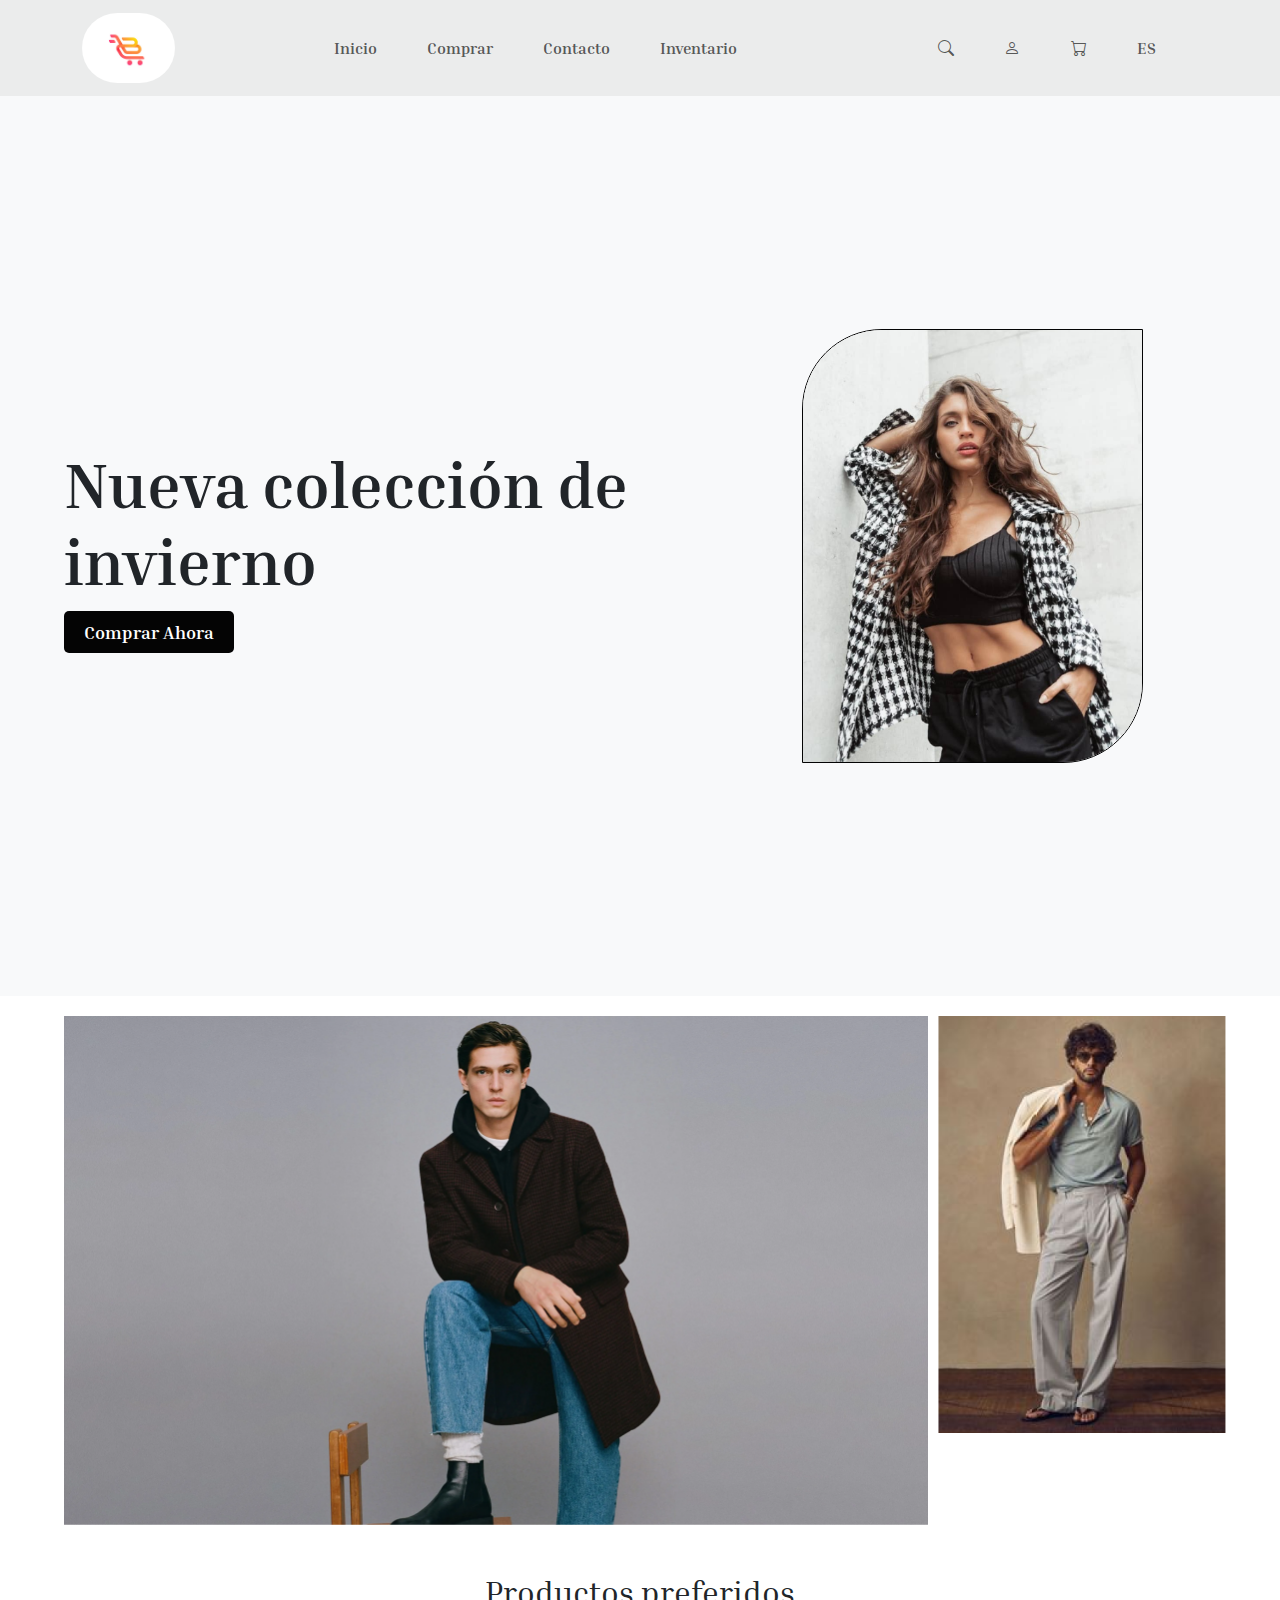
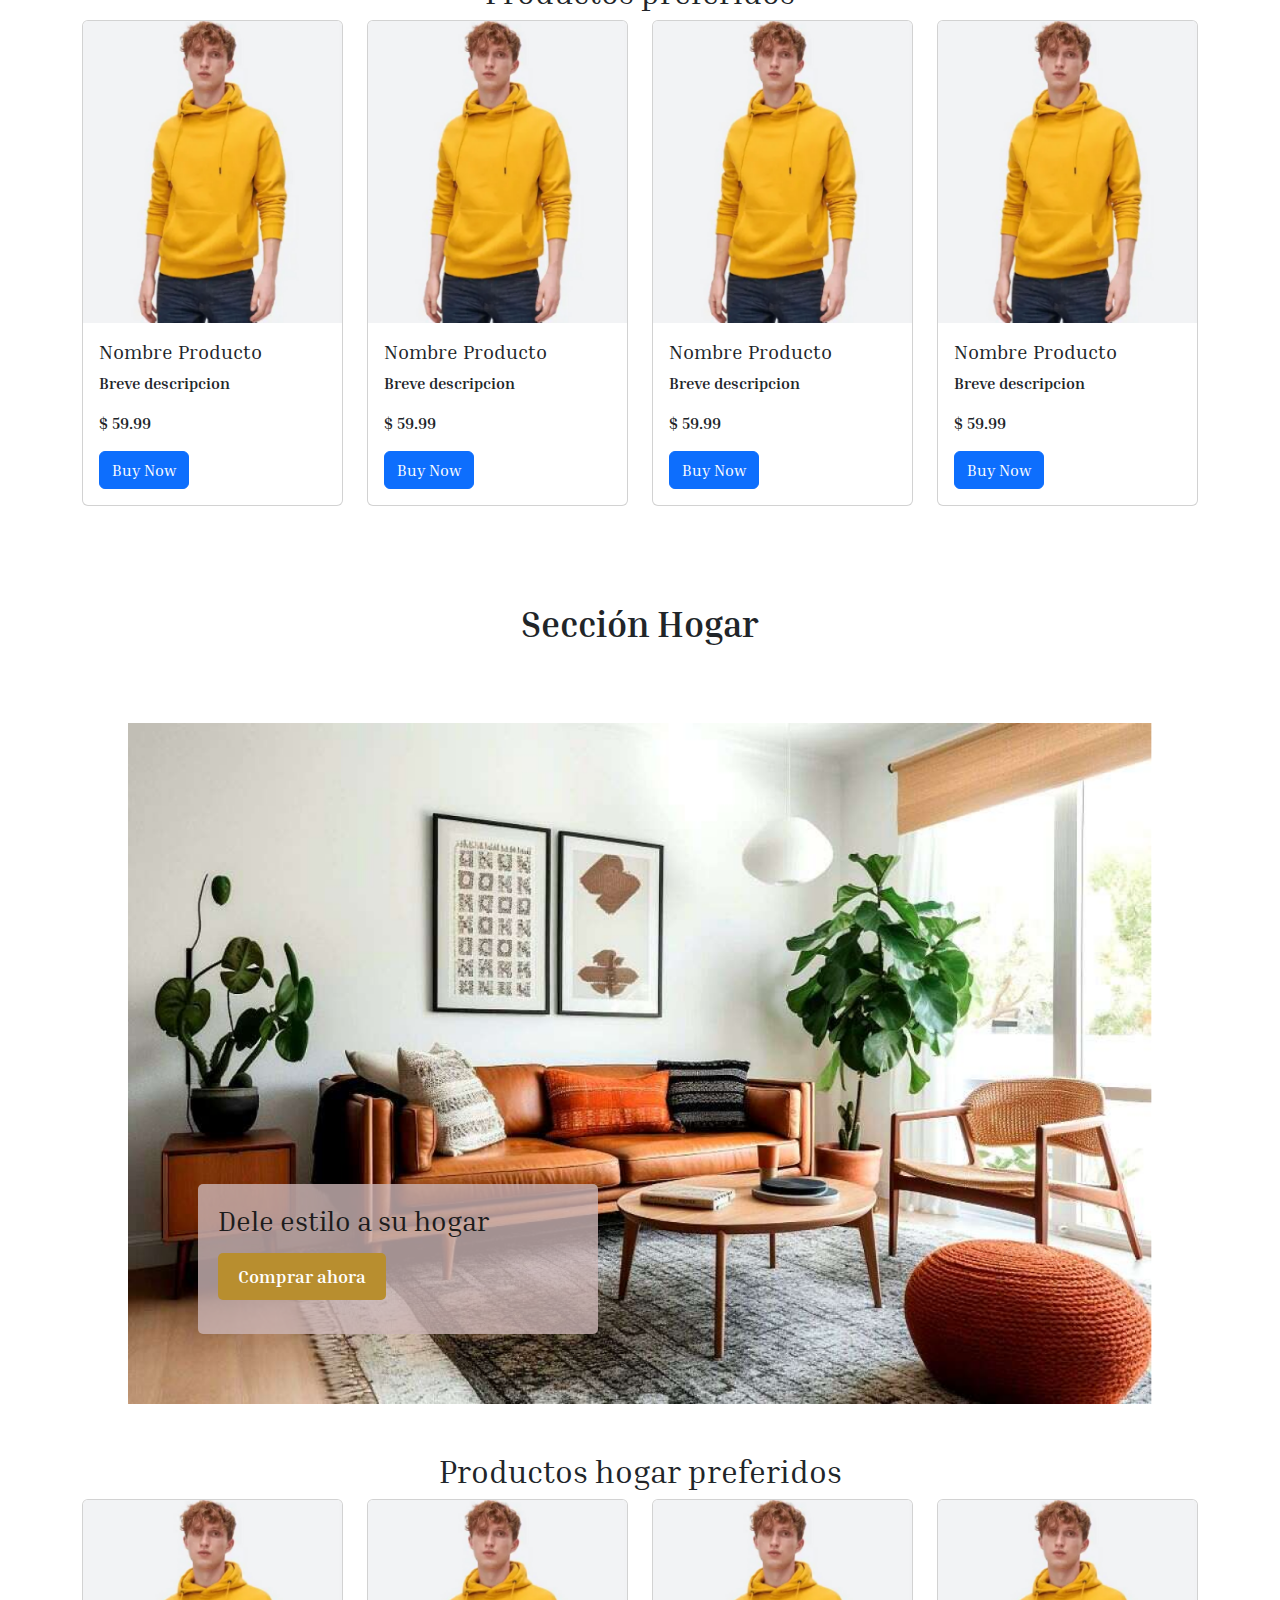
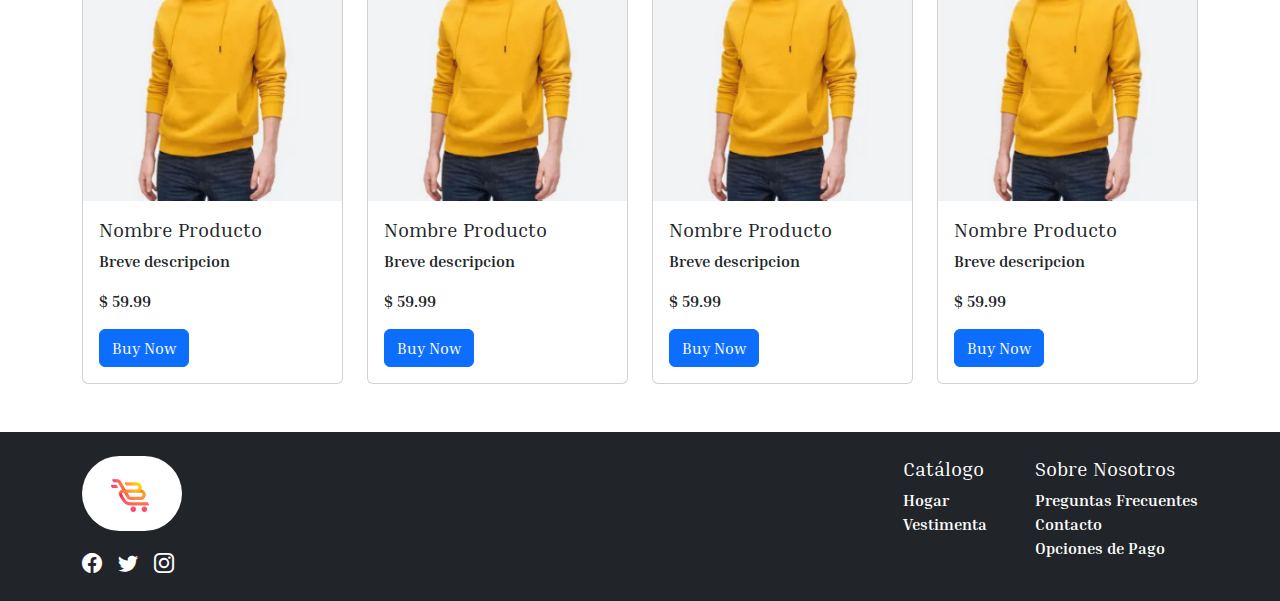
<file: index.html>
<!DOCTYPE html>
<html lang="en">
<head>
    <meta charset="UTF-8">
    <meta name="viewport" content="width=device-width, initial-scale=1.0">
    <title>Ecommerce Site</title>

    <!-- Bootstrap CSS -->
    <link href="https://cdn.jsdelivr.net/npm/bootstrap@5.3.3/dist/css/bootstrap.min.css" rel="stylesheet" integrity="sha384-QWTKZyjpPEjISv5WaRU9OFeRpok6YctnYmDr5pNlyT2bRjXh0JMhjY6hW+ALEwIH" crossorigin="anonymous">
    <link href="https://fonts.googleapis.com/css2?family=Inria+Serif:wght@400;700&display=swap" rel="stylesheet">
    <link href="https://cdn.jsdelivr.net/npm/bootstrap-icons/font/bootstrap-icons.css" rel="stylesheet">
    <link rel="stylesheet" href="estilosGeneral.css"> 

</head>


<body>
    

    <!-- Navbar -->
    <nav class="navbar navbar-expand-lg" style="background-color: #ebecec;">
        <div class="container">
            <!-- Logo -->
            <a class="navbar-brand" href="#">
                <img src="./imgs/logo3.jpg" alt="Logo de la marca" style="height: 70px; border-radius: 50px; margin-right: 100px;">
            </a>

            <!-- Navbar Items -->
            <div class="collapse navbar-collapse justify-content-evenly" id="navbarNav">
                <ul class="navbar-nav w-100 justify-content-evenly">
                    <li class="nav-item">
                        <a class="nav-link" href="index.html" data-translate="Inicio">Inicio</a>
                    </li>
                    <li class="nav-item">
                        <a class="nav-link" href="compras.html" data-translate="Comprar">Comprar</a>
                    </li>
                    <li class="nav-item">
                        <a class="nav-link" href="contacto.html" data-translate="Contacto">Contacto</a>
                    </li>
                    <li class="nav-item">
                        <a class="nav-link" href="inventario.html">Inventario</a>
                    </li>
                    <!-- Icons -->
                    <li class="nav-item">
                        <a class="nav-link" href="#"><i class="fas fa-search"></i></a>
                    </li>
                    
                    <li class="nav-item">
                        <a class="nav-link"  href="#" data-bs-toggle="modal" data-bs-target="#registerModal">
                            <i class="fas fa-user" id="userIcon"></i>
                        </a>
                    </li>

                        
                    <li class="nav-item">
                        <a class="nav-link" href="carrito.html"><i class="fas fa-shopping-cart"></i></a>
                    </li>


                    <li class="nav-item">
                        <a class="nav-link" href="#"><i class="bi bi-search"></i></a>
                    </li>

                    <!-- Aca se activa un modal -->
                    <li class="nav-item">
                        <a class="nav-link" href="#" data-bs-toggle="modal" data-bs-target="#registerModal"><i class="bi bi-person"></i></a>
                    </li>
                    <li class="nav-item">
                        <a class="nav-link" href="#"><i class="bi bi-cart"></i></a>
                    </li>

                    <li class="nav-item">
                        <button class="btn btn-link nav-link" id="languageSwitcher">
                            <i class="fas fa-globe"></i> <span id="currentLanguage">ES</span>
                        </button>
                    </li>
                </ul>
            
    </nav>

    <!-- Modal -->
    <div class="modal fade" id="registerModal" tabindex="-1" aria-labelledby="registerModalLabel" aria-hidden="true">
        <div class="modal-dialog">
            
            <div class="modal-content">
                <h5> Aca se realizará la validación de usuarios a traves de PHP y la informacion que viene de la base de datos</h5>
                <div class="modal-header">
                    
                    <h5 class="modal-title" id="registerModalLabel" data-translate="RegistrarUsuario">Registrar Usuario</h5>
                    <button type="button" class="btn-close" data-bs-dismiss="modal" aria-label="Close"></button>
                </div>
                <div class="modal-body">
                    <form id="registerForm">
                        <div class="mb-3">
                            <label for="name" class="form-label" data-translate="Name">Nombre</label>
                            <input type="text" class="form-control" id="name"  required>
                        </div>
                        <div class="mb-3">
                            <label for="username" class="form-label" data-translate="Usuario">Usuario</label>
                            <input type="text" class="form-control" id="username"  required>
                        </div>
                        <div class="mb-3">
                            <label for="email" class="form-label" data-translate="Email">Correo Electrónico</label>
                            <input type="email" class="form-control" id="email"  required>
                        </div>
                        <div class="mb-3">
                            <label for="password" class="form-label" data-translate="Password">Contraseña</label>
                            <input type="password" class="form-control" id="password"  required>
                        </div>
                        <button type="button" id="registerBtn" class="btn btn-primary" data-translate="Register">Registrar</button>
                    </form>
                </div>
            </div>
        </div>
    </div>

    <!-- Modal for Log out -->
    <div class="modal fade" id="logoutModal" tabindex="-1" aria-labelledby="logoutModalLabel" aria-hidden="true">
        <div class="modal-dialog">
            <div class="modal-content">
                <div class="modal-header">
                    <h5 class="modal-title" id="logoutModalLabel">¿Estás seguro que deseas cerrar sesión?</h5>
                    <button type="button" class="btn-close" data-bs-dismiss="modal" aria-label="Close"></button>
                </div>
                <div class="modal-body">
                    <button type="button" id="logoutBtn" class="btn btn-danger">Cerrar sesión</button>
                </div>
            </div>
        </div>
    </div>

     <!-- Hero Section -->
     <section class="hero-section">
        <!-- Left Side -->
        <div class="hero-left">
            <h1 class="hero-title" data-translate="HeroTitle">Nueva colección de invierno</h1>
            <a href="compras.html" class="hero-button" data-translate="BuyNow">Comprar ahora</a>
        </div>
        
        <!-- Right Side -->
        <div class="hero-right">
            <img class="heroImage" src="/imgs/HeroImage.png" alt="Nueva colección de invierno">
        </div>
    </section>

    <!-- Image Section -->
    <section class="image-section">
        <img src="imgs/abrigos-hombre 1.png" alt="Abrigos Hombre 1" class="image-large">
        <img src="imgs/AbrigoHombre2.png" alt="Abrigos Hombre 2" class="image-small">
    </section>



    <!-- Main Content -->
    <main class="container my-5">
        <h2 class="text-center">Productos preferidos</h2>
        <!-- Example product cards -->
        <div class="row">
            <div class="col-md-3">
                <div class="card">
                    <img src="imgs/image-product.png" class="card-img-top" alt="Product Image">
                    <div class="card-body">
                        <h5 class="card-title">Nombre Producto</h5>
                        <p class="card-text">Breve descripcion</p>
                        <p class="card-text">$ 59.99</p>
                        <a href="detalle.html" class="btn btn-primary">Buy Now</a>
                    </div>
                </div>
            </div>
            <div class="col-md-3">
                <div class="card">
                    <img src="imgs/image-product.png" class="card-img-top" alt="Product Image">
                    <div class="card-body">
                        <h5 class="card-title">Nombre Producto</h5>
                        <p class="card-text">Breve descripcion</p>
                        <p class="card-text">$ 59.99</p>
                        <a href="detalle.html" class="btn btn-primary">Buy Now</a>
                    </div>
                </div>
            </div>
            <div class="col-md-3">
                <div class="card">
                    <img src="imgs/image-product.png" class="card-img-top" alt="Product Image">
                    <div class="card-body">
                        <h5 class="card-title">Nombre Producto</h5>
                        <p class="card-text">Breve descripcion</p>
                        <p class="card-text">$ 59.99</p>
                        <a href="#" class="btn btn-primary">Buy Now</a>
                    </div>
                </div>
            </div>
            <div class="col-md-3">
                <div class="card">
                    <img src="imgs/image-product.png" class="card-img-top" alt="Product Image">
                    <div class="card-body">
                        <h5 class="card-title">Nombre Producto</h5>
                        <p class="card-text">Breve descripcion</p>
                        <p class="card-text">$ 59.99</p>
                        <a href="detalle.html" class="btn btn-primary">Buy Now</a>
                    </div>
                </div>
            </div>
        </div>
    </main>


    <section class="hogar-section">
        <!-- Title -->
        <div class="container my-5">
            <h2 class="hogar-title text-center">Sección Hogar</h2>
        </div>
    
        <!-- Image with Overlay Text -->
        <div class="hogar-image-wrapper position-relative">
            <img src="imgs/sala1.png" alt="Sala Hogar" class="w-100 hogar-image">
            
            <!-- Overlay Rectangle -->
            <div class="hogar-overlay position-absolute">
                <h3 class="hogar-overlay-title">Dele estilo a su hogar</h3>
                <a href="compras.html" class="hogar-overlay-button">Comprar ahora</a>
            </div>
        </div>
    </section>



    <!-- Main Content -->
    <main class="container my-5">
        <h2 class="text-center">Productos hogar preferidos</h2>
        <!-- Example product cards -->
        <div class="row">
            <div class="col-md-3">
                <div class="card">
                    <img src="imgs/image-product.png" class="card-img-top" alt="Product Image">
                    <div class="card-body">
                        <h5 class="card-title">Nombre Producto</h5>
                        <p class="card-text">Breve descripcion</p>
                        <p class="card-text">$ 59.99</p>
                        <a href="detalle.html" class="btn btn-primary">Buy Now</a>
                    </div>
                </div>
            </div>
            <div class="col-md-3">
                <div class="card">
                    <img src="imgs/image-product.png" class="card-img-top" alt="Product Image">
                    <div class="card-body">
                        <h5 class="card-title">Nombre Producto</h5>
                        <p class="card-text">Breve descripcion</p>
                        <p class="card-text">$ 59.99</p>
                        <a href="detalle.html" class="btn btn-primary">Buy Now</a>
                    </div>
                </div>
            </div>
            <div class="col-md-3">
                <div class="card">
                    <img src="imgs/image-product.png" class="card-img-top" alt="Product Image">
                    <div class="card-body">
                        <h5 class="card-title">Nombre Producto</h5>
                        <p class="card-text">Breve descripcion</p>
                        <p class="card-text">$ 59.99</p>
                        <a href="detalle.html" class="btn btn-primary">Buy Now</a>
                    </div>
                </div>
            </div>
            <div class="col-md-3">
                <div class="card">
                    <img src="imgs/image-product.png" class="card-img-top" alt="Product Image">
                    <div class="card-body">
                        <h5 class="card-title">Nombre Producto</h5>
                        <p class="card-text">Breve descripcion</p>
                        <p class="card-text">$ 59.99</p>
                        <a href="detalle.html" class="btn btn-primary">Buy Now</a>
                    </div>
                </div>
            </div>
        </div>
    </main>

    <!-- Footer -->
    <footer class="bg-dark text-white py-4 mt-5">
        <div class="container">
            <div class="d-flex justify-content-between align-items-start">
                <!-- Left Side -->
                <div>
                    <!-- Logo -->
                    <img src="imgs/logo3.jpg" alt="E-Shop Logo" style="height: 75px; border-radius: 50px;">
                    <!-- Social Media Icons -->
                    <div class="d-flex mt-3">
                        <a href="#" class="text-white me-3" style="font-size: 20px;"><i class="bi bi-facebook"></i></a>
                        <a href="#" class="text-white me-3" style="font-size: 20px;"><i class="bi bi-twitter"></i></a>
                        <a href="#" class="text-white" style="font-size: 20px;"><i class="bi bi-instagram"></i></a>
                    </div>
                </div>
    
                <!-- Right Side -->
                <div class="d-flex">
                    <!-- First Column -->
                    <div class="me-5">
                        <h5>Catálogo</h5>
                        <ul class="list-unstyled">
                            <li>Hogar</li>
                            <li>Vestimenta</li>
                        </ul>
                    </div>
                    <!-- Second Column -->
                    <div>
                        <h5>Sobre Nosotros</h5>
                        <ul class="list-unstyled">
                            <li>Preguntas Frecuentes</li>
                            <li>Contacto</li>
                            <li>Opciones de Pago</li>
                        </ul>
                    </div>
                </div>
            </div>
        </div>
    </footer>

    <!-- Bootstrap JavaScript -->
    <script src="https://cdn.jsdelivr.net/npm/bootstrap@5.3.3/dist/js/bootstrap.bundle.min.js" integrity="sha384-YvpcrYf0tY3lHB60NNkmXc5s9fDVZLESaAA55NDzOxhy9GkcIdslK1eN7N6jIeHz" crossorigin="anonymous"></script>
    <script src="https://cdn.jsdelivr.net/npm/@popperjs/core@2.11.8/dist/umd/popper.min.js" integrity="sha384-I7E8VVD/ismYTF4hNIPjVp/Zjvgyol6VFvRkX/vR+Vc4jQkC+hVqc2pM8ODewa9r" crossorigin="anonymous"></script>
    <script src="https://cdn.jsdelivr.net/npm/bootstrap@5.3.3/dist/js/bootstrap.min.js" integrity="sha384-0pUGZvbkm6XF6gxjEnlmuGrJXVbNuzT9qBBavbLwCsOGabYfZo0T0to5eqruptLy" crossorigin="anonymous"></script>


    <!-- Custom JS -->
    <script src="script.js"></script>
    <script src="translationsScript.js"></script>
</body>
</html>
</file>
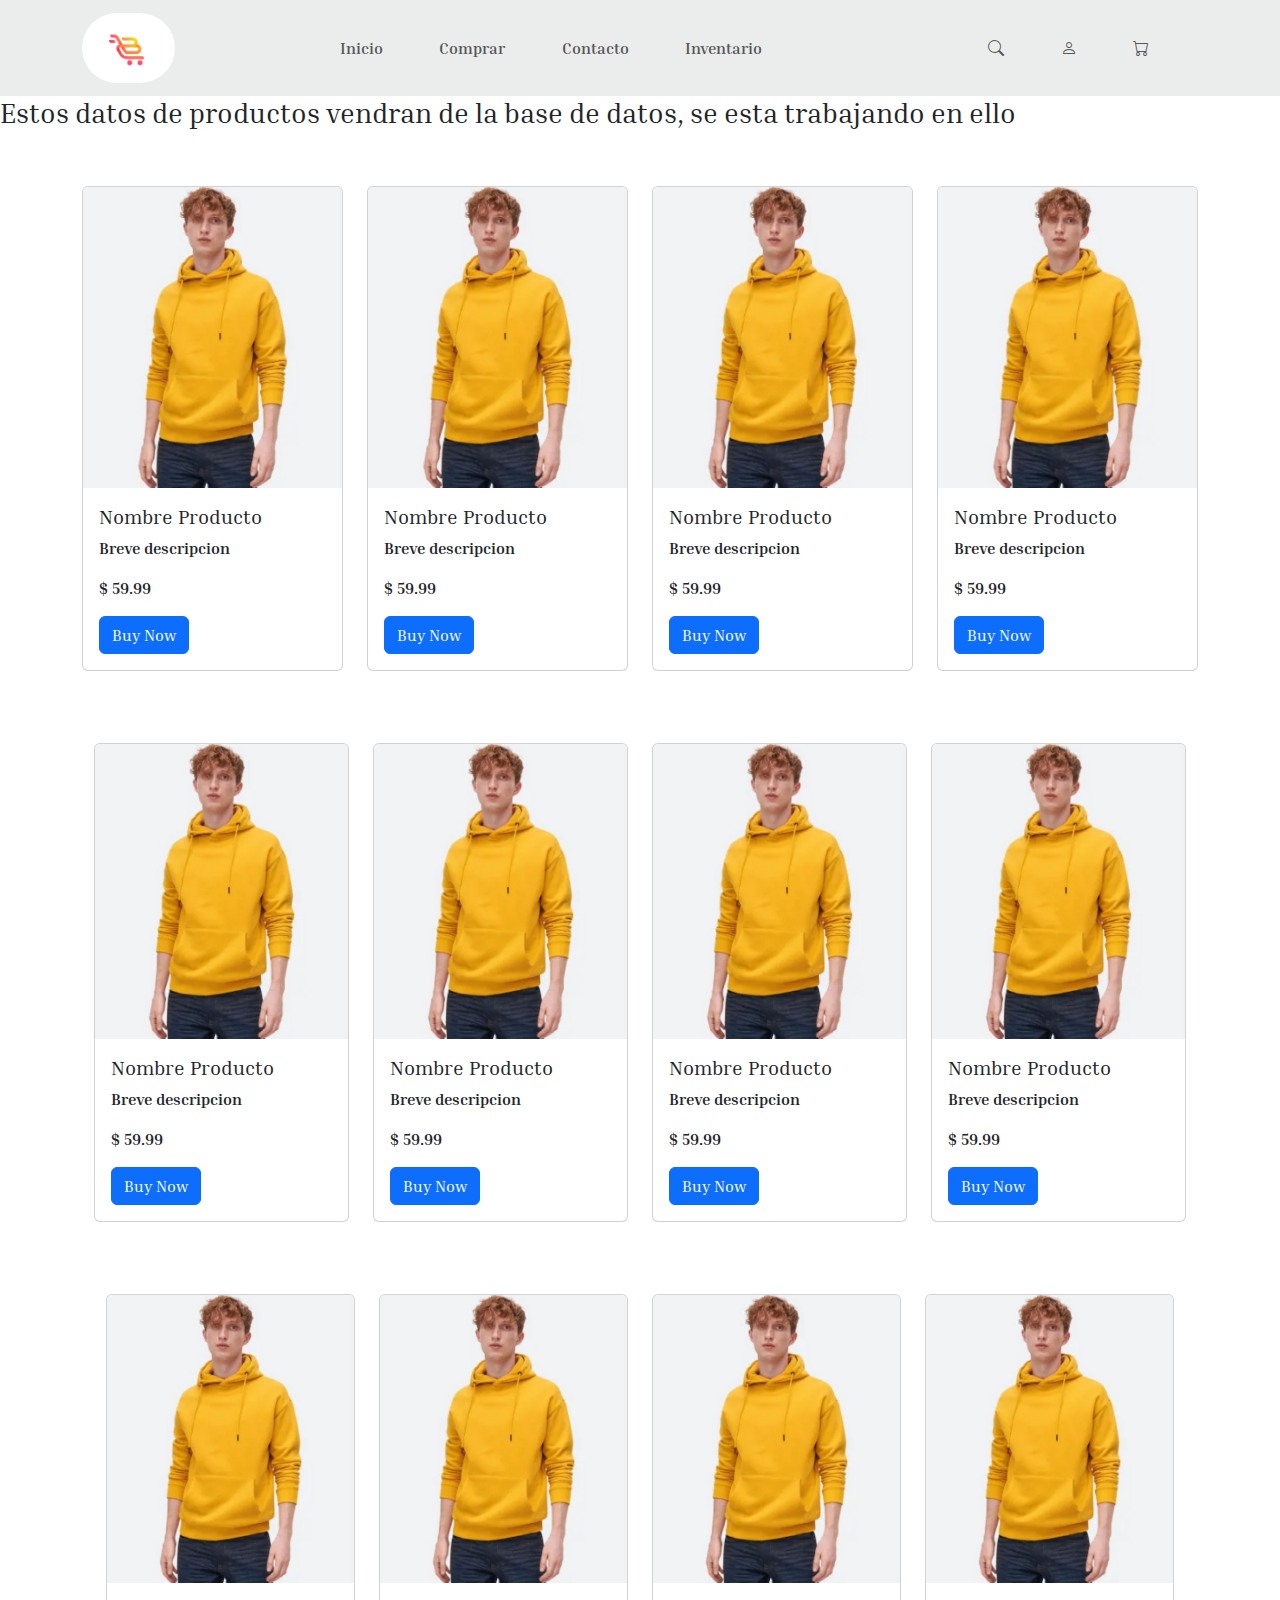
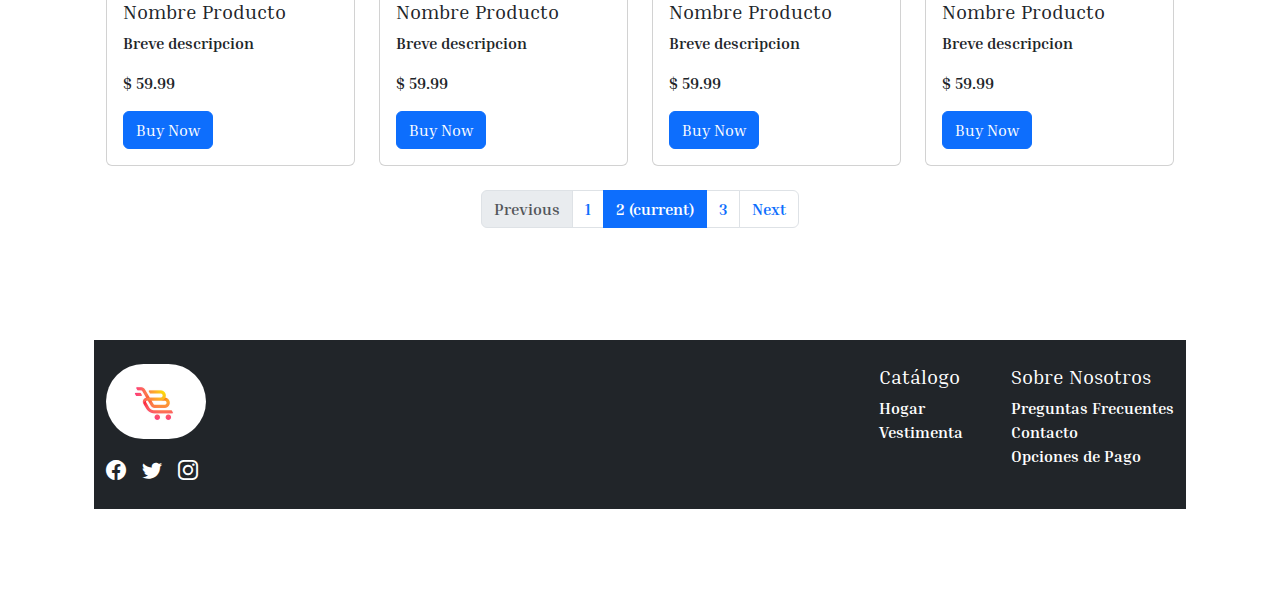
<file: compras.html>
<!DOCTYPE html>
<html lang="en">
    <head>
        <meta charset="UTF-8">
        <meta name="viewport" content="width=device-width, initial-scale=1.0">
        <title>Ecommerce Site</title>
    
        <!-- Bootstrap CSS -->
        <link href="https://cdn.jsdelivr.net/npm/bootstrap@5.3.3/dist/css/bootstrap.min.css" rel="stylesheet" integrity="sha384-QWTKZyjpPEjISv5WaRU9OFeRpok6YctnYmDr5pNlyT2bRjXh0JMhjY6hW+ALEwIH" crossorigin="anonymous">
        <link href="https://fonts.googleapis.com/css2?family=Inria+Serif:wght@400;700&display=swap" rel="stylesheet">
        <link href="https://cdn.jsdelivr.net/npm/bootstrap-icons/font/bootstrap-icons.css" rel="stylesheet">
        <link rel="stylesheet" href="estilosGeneral.css"> 
    
    </head>
<body>
    <!-- Navbar -->
    <nav class="navbar navbar-expand-lg" style="background-color: #ebecec;">
        <div class="container">
            <!-- Logo -->
            <a class="navbar-brand" href="#">
                <img src="./imgs/logo3.jpg" alt="Logo de la marca" style="height: 70px; border-radius: 50px; margin-right: 100px;">
            </a>

            <!-- Navbar Items -->
            <div class="collapse navbar-collapse justify-content-evenly" id="navbarNav">
                <ul class="navbar-nav w-100 justify-content-evenly">
                    <li class="nav-item">
                        <a class="nav-link" href="index.html">Inicio</a>
                    </li>
                    <li class="nav-item">
                        <a class="nav-link" href="compras.html">Comprar</a>
                    </li>
                    <li class="nav-item">
                        <a class="nav-link" href="contacto.html">Contacto</a>
                    </li>
                    <li class="nav-item">
                        <a class="nav-link" href="inventario.html">Inventario</a>
                    </li>
                    <!-- Icons -->
                    <li class="nav-item">
                        <a class="nav-link" href="#"><i class="fas fa-search"></i></a>
                    </li>
                    
                    <li class="nav-item">
                        <a class="nav-link"  href="#" data-bs-toggle="modal" data-bs-target="#registerModal">
                            <i class="fas fa-user" id="userIcon"></i>
                        </a>
                    </li>

                        
                    <li class="nav-item">
                        <a class="nav-link" href="carrito.html"><i class="fas fa-shopping-cart"></i></a>
                    </li>


                    <li class="nav-item">
                        <a class="nav-link" href="#"><i class="bi bi-search"></i></a>
                    </li>

                    <!-- Aca se activa un modal -->
                    <li class="nav-item">
                        <a class="nav-link" href="#" data-bs-toggle="modal" data-bs-target="#registerModal"><i class="bi bi-person"></i></a>
                    </li>
                    <li class="nav-item">
                        <a class="nav-link" href="#"><i class="bi bi-cart"></i></a>
                    </li>
                </ul>
            
    </nav>

    <!-- Modal -->
    <div class="modal fade" id="registerModal" tabindex="-1" aria-labelledby="registerModalLabel" aria-hidden="true">
        <div class="modal-dialog">
            <div class="modal-content">
                <div class="modal-header">
                    <h5 class="modal-title" id="registerModalLabel">Registrar Usuario</h5>
                    <button type="button" class="btn-close" data-bs-dismiss="modal" aria-label="Close"></button>
                </div>
                <div class="modal-body">
                    <form id="registerForm">
                        <div class="mb-3">
                            <label for="name" class="form-label">Nombre</label>
                            <input type="text" class="form-control" id="name" placeholder="Ingrese su nombre" required>
                        </div>
                        <div class="mb-3">
                            <label for="username" class="form-label">Usuario</label>
                            <input type="text" class="form-control" id="username" placeholder="Ingrese su usuario" required>
                        </div>
                        <div class="mb-3">
                            <label for="email" class="form-label">Correo Electrónico</label>
                            <input type="email" class="form-control" id="email" placeholder="Ingrese su correo" required>
                        </div>
                        <div class="mb-3">
                            <label for="password" class="form-label">Contraseña</label>
                            <input type="password" class="form-control" id="password" placeholder="Ingrese su contraseña" required>
                        </div>
                        <button type="button" id="registerBtn" class="btn btn-primary">Registrar</button>
                    </form>
                </div>
            </div>
        </div>
    </div>

    <!-- Modal for Log out -->
    <div class="modal fade" id="logoutModal" tabindex="-1" aria-labelledby="logoutModalLabel" aria-hidden="true">
        <div class="modal-dialog">
            <div class="modal-content">
                <div class="modal-header">
                    <h5 class="modal-title" id="logoutModalLabel">¿Estás seguro que deseas cerrar sesión?</h5>
                    <button type="button" class="btn-close" data-bs-dismiss="modal" aria-label="Close"></button>
                </div>
                <div class="modal-body">
                    <button type="button" id="logoutBtn" class="btn btn-danger">Cerrar sesión</button>
                </div>
            </div>
        </div>
    </div>


    <h3>Estos datos de productos vendran de la base de datos, se esta trabajando en ello </h3>
    <!-- Products Section -->
    <section class="container py-5">
        <div class="row">
            <!-- First Row with 4 Products -->
            <div class="col-md-3 mb-4">
                <div class="card">
                    <img src="imgs/image-product.png" class="card-img-top" alt="Product Image">
                    <div class="card-body">
                        <h5 class="card-title">Nombre Producto</h5>
                        <p class="card-text">Breve descripcion</p>
                        <p class="card-text">$ 59.99</p>
                        <a href="detalle.html" class="btn btn-primary">Buy Now</a>
                    </div>
                </div>
            </div>
            <div class="col-md-3 mb-4">
                <div class="card">
                    <img src="imgs/image-product.png" class="card-img-top" alt="Product Image">
                    <div class="card-body">
                        <h5 class="card-title">Nombre Producto</h5>
                        <p class="card-text">Breve descripcion</p>
                        <p class="card-text">$ 59.99</p>
                        <a href="detalle.html" class="btn btn-primary">Buy Now</a>
                    </div>
                </div>
            </div>
            <div class="col-md-3 mb-4">
                <div class="card">
                    <img src="imgs/image-product.png" class="card-img-top" alt="Product Image">
                    <div class="card-body">
                        <h5 class="card-title">Nombre Producto</h5>
                        <p class="card-text">Breve descripcion</p>
                        <p class="card-text">$ 59.99</p>
                        <a href="detalle.html" class="btn btn-primary">Buy Now</a>
                    </div>
                </div>
            </div>
            <div class="col-md-3 mb-4">
                <div class="card">
                    <img src="imgs/image-product.png" class="card-img-top" alt="Product Image">
                    <div class="card-body">
                        <h5 class="card-title">Nombre Producto</h5>
                        <p class="card-text">Breve descripcion</p>
                        <p class="card-text">$ 59.99</p>
                        <a href="detalle.html" class="btn btn-primary">Buy Now</a>
                    </div>
                </div>
            </div>
        </div>

        <!-- Second Row with 3 Products -->
        <section class="container py-5">
            <div class="row">
                <!-- First Row with 4 Products -->
                <div class="col-md-3 mb-4">
                    <div class="card">
                        <img src="imgs/image-product.png" class="card-img-top" alt="Product Image">
                        <div class="card-body">
                            <h5 class="card-title">Nombre Producto</h5>
                            <p class="card-text">Breve descripcion</p>
                            <p class="card-text">$ 59.99</p>
                            <a href="detalle.html" class="btn btn-primary">Buy Now</a>
                        </div>
                    </div>
                </div>
                <div class="col-md-3 mb-4">
                    <div class="card">
                        <img src="imgs/image-product.png" class="card-img-top" alt="Product Image">
                        <div class="card-body">
                            <h5 class="card-title">Nombre Producto</h5>
                            <p class="card-text">Breve descripcion</p>
                            <p class="card-text">$ 59.99</p>
                            <a href="detalle.html" class="btn btn-primary">Buy Now</a>
                        </div>
                    </div>
                </div>
                <div class="col-md-3 mb-4">
                    <div class="card">
                        <img src="imgs/image-product.png" class="card-img-top" alt="Product Image">
                        <div class="card-body">
                            <h5 class="card-title">Nombre Producto</h5>
                            <p class="card-text">Breve descripcion</p>
                            <p class="card-text">$ 59.99</p>
                            <a href="detalle.html" class="btn btn-primary">Buy Now</a>
                        </div>
                    </div>
                </div>
                <div class="col-md-3 mb-4">
                    <div class="card">
                        <img src="imgs/image-product.png" class="card-img-top" alt="Product Image">
                        <div class="card-body">
                            <h5 class="card-title">Nombre Producto</h5>
                            <p class="card-text">Breve descripcion</p>
                            <p class="card-text">$ 59.99</p>
                            <a href="detalle.html" class="btn btn-primary">Buy Now</a>
                        </div>
                    </div>
                </div>
            </div>

            <section class="container py-5">
                <div class="row">
                    <!-- First Row with 4 Products -->
                    <div class="col-md-3 mb-4">
                        <div class="card">
                            <img src="imgs/image-product.png" class="card-img-top" alt="Product Image">
                            <div class="card-body">
                                <h5 class="card-title">Nombre Producto</h5>
                                <p class="card-text">Breve descripcion</p>
                                <p class="card-text">$ 59.99</p>
                                <a href="detalle.html" class="btn btn-primary">Buy Now</a>
                            </div>
                        </div>
                    </div>
                    <div class="col-md-3 mb-4">
                        <div class="card">
                            <img src="imgs/image-product.png" class="card-img-top" alt="Product Image">
                            <div class="card-body">
                                <h5 class="card-title">Nombre Producto</h5>
                                <p class="card-text">Breve descripcion</p>
                                <p class="card-text">$ 59.99</p>
                                <a href="detalle.html" class="btn btn-primary">Buy Now</a>
                            </div>
                        </div>
                    </div>
                    <div class="col-md-3 mb-4">
                        <div class="card">
                            <img src="imgs/image-product.png" class="card-img-top" alt="Product Image">
                            <div class="card-body">
                                <h5 class="card-title">Nombre Producto</h5>
                                <p class="card-text">Breve descripcion</p>
                                <p class="card-text">$ 59.99</p>
                                <a href="detalle.html" class="btn btn-primary">Buy Now</a>
                            </div>
                        </div>
                    </div>
                    <div class="col-md-3 mb-4">
                        <div class="card">
                            <img src="imgs/image-product.png" class="card-img-top" alt="Product Image">
                            <div class="card-body">
                                <h5 class="card-title">Nombre Producto</h5>
                                <p class="card-text">Breve descripcion</p>
                                <p class="card-text">$ 59.99</p>
                                <a href="detalle.html" class="btn btn-primary">Buy Now</a>
                            </div>
                        </div>
                    </div>
                </div>
        

        <!-- Pagination -->
        <nav aria-label="...">
          <ul class="pagination justify-content-center">
            <li class="page-item disabled">
              <a class="page-link" href="#" tabindex="-1">Previous</a>
            </li>
            <li class="page-item"><a class="page-link" href="#">1</a></li>
            <li class="page-item active">
              <a class="page-link" href="#">2 <span class="sr-only">(current)</span></a>
            </li>
            <li class="page-item"><a class="page-link" href="#">3</a></li>
            <li class="page-item">
              <a class="page-link" href="#">Next</a>
            </li>
          </ul>
        </nav>
    </section>



    <!-- Footer -->
    <footer class="bg-dark text-white py-4 mt-5">
        <div class="container">
            <div class="d-flex justify-content-between align-items-start">
                <!-- Left Side -->
                <div>
                    <!-- Logo -->
                    <img src="imgs/logo3.jpg" alt="E-Shop Logo" style="height: 75px; border-radius: 50px;">
                    <!-- Social Media Icons -->
                    <div class="d-flex mt-3">
                        <a href="#" class="text-white me-3" style="font-size: 20px;"><i class="bi bi-facebook"></i></a>
                        <a href="#" class="text-white me-3" style="font-size: 20px;"><i class="bi bi-twitter"></i></a>
                        <a href="#" class="text-white" style="font-size: 20px;"><i class="bi bi-instagram"></i></a>
                    </div>
                </div>
    
                <!-- Right Side -->
                <div class="d-flex">
                    <!-- First Column -->
                    <div class="me-5">
                        <h5>Catálogo</h5>
                        <ul class="list-unstyled">
                            <li>Hogar</li>
                            <li>Vestimenta</li>
                        </ul>
                    </div>
                    <!-- Second Column -->
                    <div>
                        <h5>Sobre Nosotros</h5>
                        <ul class="list-unstyled">
                            <li>Preguntas Frecuentes</li>
                            <li>Contacto</li>
                            <li>Opciones de Pago</li>
                        </ul>
                    </div>
                </div>
            </div>
        </div>
    </footer>


    <!-- Bootstrap JavaScript -->
    <script src="https://cdn.jsdelivr.net/npm/bootstrap@5.3.3/dist/js/bootstrap.bundle.min.js" integrity="sha384-YvpcrYf0tY3lHB60NNkmXc5s9fDVZLESaAA55NDzOxhy9GkcIdslK1eN7N6jIeHz" crossorigin="anonymous"></script>
    <script src="https://cdn.jsdelivr.net/npm/@popperjs/core@2.11.8/dist/umd/popper.min.js" integrity="sha384-I7E8VVD/ismYTF4hNIPjVp/Zjvgyol6VFvRkX/vR+Vc4jQkC+hVqc2pM8ODewa9r" crossorigin="anonymous"></script>
    <script src="https://cdn.jsdelivr.net/npm/bootstrap@5.3.3/dist/js/bootstrap.min.js" integrity="sha384-0pUGZvbkm6XF6gxjEnlmuGrJXVbNuzT9qBBavbLwCsOGabYfZo0T0to5eqruptLy" crossorigin="anonymous"></script>


    <!-- Custom JS -->
    <script src="script.js"></script>

</body>
</html>
</file>
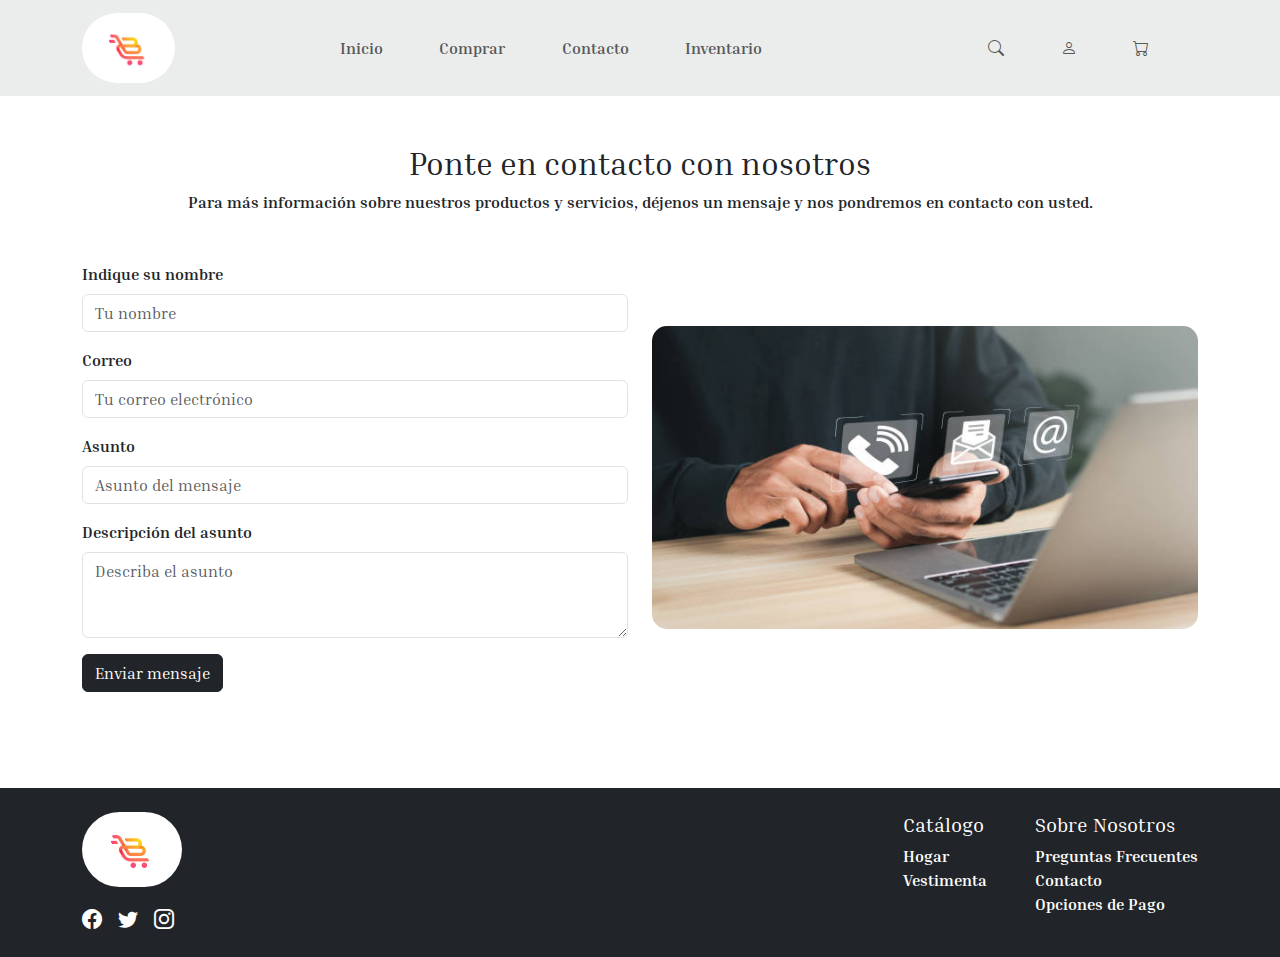
<file: contacto.html>
<!DOCTYPE html>
<html lang="en">
    <head>
        <meta charset="UTF-8">
        <meta name="viewport" content="width=device-width, initial-scale=1.0">
        <title>Ecommerce Site</title>
    
        <!-- Bootstrap CSS -->
        <link href="https://cdn.jsdelivr.net/npm/bootstrap@5.3.3/dist/css/bootstrap.min.css" rel="stylesheet" integrity="sha384-QWTKZyjpPEjISv5WaRU9OFeRpok6YctnYmDr5pNlyT2bRjXh0JMhjY6hW+ALEwIH" crossorigin="anonymous">
        <link href="https://fonts.googleapis.com/css2?family=Inria+Serif:wght@400;700&display=swap" rel="stylesheet">
        <link href="https://cdn.jsdelivr.net/npm/bootstrap-icons/font/bootstrap-icons.css" rel="stylesheet">
        <link rel="stylesheet" href="estilosGeneral.css"> 
    
    </head>
<body>
    <!-- Navbar -->
    <nav class="navbar navbar-expand-lg" style="background-color: #ebecec;">
        <div class="container">
            <!-- Logo -->
            <a class="navbar-brand" href="#">
                <img src="./imgs/logo3.jpg" alt="Logo de la marca" style="height: 70px; border-radius: 50px; margin-right: 100px;">
            </a>

            <!-- Navbar Items -->
            <div class="collapse navbar-collapse justify-content-evenly" id="navbarNav">
                <ul class="navbar-nav w-100 justify-content-evenly">
                    <li class="nav-item">
                        <a class="nav-link" href="index.html">Inicio</a>
                    </li>
                    <li class="nav-item">
                        <a class="nav-link" href="compras.html">Comprar</a>
                    </li>
                    <li class="nav-item">
                        <a class="nav-link" href="contacto.html">Contacto</a>
                    </li>
                    <li class="nav-item">
                        <a class="nav-link" href="inventario.html">Inventario</a>
                    </li>
                    <!-- Icons -->
                    <li class="nav-item">
                        <a class="nav-link" href="#"><i class="fas fa-search"></i></a>
                    </li>
                    
                    <li class="nav-item">
                        <a class="nav-link"  href="#" data-bs-toggle="modal" data-bs-target="#registerModal">
                            <i class="fas fa-user" id="userIcon"></i>
                        </a>
                    </li>

                        
                    <li class="nav-item">
                        <a class="nav-link" href="carrito.html"><i class="fas fa-shopping-cart"></i></a>
                    </li>


                    <li class="nav-item">
                        <a class="nav-link" href="#"><i class="bi bi-search"></i></a>
                    </li>

                    <!-- Aca se activa un modal -->
                    <li class="nav-item">
                        <a class="nav-link" href="#" data-bs-toggle="modal" data-bs-target="#registerModal"><i class="bi bi-person"></i></a>
                    </li>
                    <li class="nav-item">
                        <a class="nav-link" href="#"><i class="bi bi-cart"></i></a>
                    </li>
                </ul>
            
    </nav>

    <!-- Modal -->
    <div class="modal fade" id="registerModal" tabindex="-1" aria-labelledby="registerModalLabel" aria-hidden="true">
        <div class="modal-dialog">
            <div class="modal-content">
                <div class="modal-header">
                    <h5 class="modal-title" id="registerModalLabel">Registrar Usuario</h5>
                    <button type="button" class="btn-close" data-bs-dismiss="modal" aria-label="Close"></button>
                </div>
                <div class="modal-body">
                    <form id="registerForm">
                        <div class="mb-3">
                            <label for="name" class="form-label">Nombre</label>
                            <input type="text" class="form-control" id="name" placeholder="Ingrese su nombre" required>
                        </div>
                        <div class="mb-3">
                            <label for="username" class="form-label">Usuario</label>
                            <input type="text" class="form-control" id="username" placeholder="Ingrese su usuario" required>
                        </div>
                        <div class="mb-3">
                            <label for="email" class="form-label">Correo Electrónico</label>
                            <input type="email" class="form-control" id="email" placeholder="Ingrese su correo" required>
                        </div>
                        <div class="mb-3">
                            <label for="password" class="form-label">Contraseña</label>
                            <input type="password" class="form-control" id="password" placeholder="Ingrese su contraseña" required>
                        </div>
                        <button type="button" id="registerBtn" class="btn btn-primary">Registrar</button>
                    </form>
                </div>
            </div>
        </div>
    </div>

    <!-- Modal for Log out -->
    <div class="modal fade" id="logoutModal" tabindex="-1" aria-labelledby="logoutModalLabel" aria-hidden="true">
        <div class="modal-dialog">
            <div class="modal-content">
                <div class="modal-header">
                    <h5 class="modal-title" id="logoutModalLabel">¿Estás seguro que deseas cerrar sesión?</h5>
                    <button type="button" class="btn-close" data-bs-dismiss="modal" aria-label="Close"></button>
                </div>
                <div class="modal-body">
                    <button type="button" id="logoutBtn" class="btn btn-danger">Cerrar sesión</button>
                </div>
            </div>
        </div>
    </div>


    <!-- Contact Section -->
    <section class="container py-5">
        <div class="text-center mb-5">
            <h2>Ponte en contacto con nosotros</h2>
            <p>Para más información sobre nuestros productos y servicios, déjenos un mensaje y nos pondremos en contacto con usted.</p>
        </div>

        <div class="row">
            <!-- Left Column: Form -->
            <div class="col-md-6">
                <form>
                    <div class="mb-3">
                        <label for="nombre" class="form-label">Indique su nombre</label>
                        <input type="text" class="form-control" id="nombre" placeholder="Tu nombre">
                    </div>
                    <div class="mb-3">
                        <label for="correo" class="form-label">Correo</label>
                        <input type="email" class="form-control" id="correo" placeholder="Tu correo electrónico">
                    </div>
                    <div class="mb-3">
                        <label for="asunto" class="form-label">Asunto</label>
                        <input type="text" class="form-control" id="asunto" placeholder="Asunto del mensaje">
                    </div>
                    <div class="mb-3">
                        <label for="descripcion" class="form-label">Descripción del asunto</label>
                        <textarea class="form-control" id="descripcion" rows="3" placeholder="Describa el asunto"></textarea>
                    </div>
                    <button type="submit" class="btn btn-dark">Enviar mensaje</button>
                </form>
            </div>

            <!-- Right Column: Image -->
            <div class="col-md-6 d-flex justify-content-center align-items-center">
                <img src="/imgs/contacto.jpg" alt="Imagen de contacto" class="img-fluid" style="border-radius: 15px;">
            </div>
        </div>
    </section>


    <!-- Footer -->
    <footer class="bg-dark text-white py-4 mt-5">
        <div class="container">
            <div class="d-flex justify-content-between align-items-start">
                <!-- Left Side -->
                <div>
                    <!-- Logo -->
                    <img src="imgs/logo3.jpg" alt="E-Shop Logo" style="height: 75px; border-radius: 50px;">
                    <!-- Social Media Icons -->
                    <div class="d-flex mt-3">
                        <a href="#" class="text-white me-3" style="font-size: 20px;"><i class="bi bi-facebook"></i></a>
                        <a href="#" class="text-white me-3" style="font-size: 20px;"><i class="bi bi-twitter"></i></a>
                        <a href="#" class="text-white" style="font-size: 20px;"><i class="bi bi-instagram"></i></a>
                    </div>
                </div>
    
                <!-- Right Side -->
                <div class="d-flex">
                    <!-- First Column -->
                    <div class="me-5">
                        <h5>Catálogo</h5>
                        <ul class="list-unstyled">
                            <li>Hogar</li>
                            <li>Vestimenta</li>
                        </ul>
                    </div>
                    <!-- Second Column -->
                    <div>
                        <h5>Sobre Nosotros</h5>
                        <ul class="list-unstyled">
                            <li>Preguntas Frecuentes</li>
                            <li>Contacto</li>
                            <li>Opciones de Pago</li>
                        </ul>
                    </div>
                </div>
            </div>
        </div>
    </footer>


    <!-- Bootstrap JavaScript -->
    <script src="https://cdn.jsdelivr.net/npm/bootstrap@5.3.3/dist/js/bootstrap.bundle.min.js" integrity="sha384-YvpcrYf0tY3lHB60NNkmXc5s9fDVZLESaAA55NDzOxhy9GkcIdslK1eN7N6jIeHz" crossorigin="anonymous"></script>
    <script src="https://cdn.jsdelivr.net/npm/@popperjs/core@2.11.8/dist/umd/popper.min.js" integrity="sha384-I7E8VVD/ismYTF4hNIPjVp/Zjvgyol6VFvRkX/vR+Vc4jQkC+hVqc2pM8ODewa9r" crossorigin="anonymous"></script>
    <script src="https://cdn.jsdelivr.net/npm/bootstrap@5.3.3/dist/js/bootstrap.min.js" integrity="sha384-0pUGZvbkm6XF6gxjEnlmuGrJXVbNuzT9qBBavbLwCsOGabYfZo0T0to5eqruptLy" crossorigin="anonymous"></script>


    <!-- Custom JS -->
    <script src="script.js"></script>

</body>
</html>
</file>
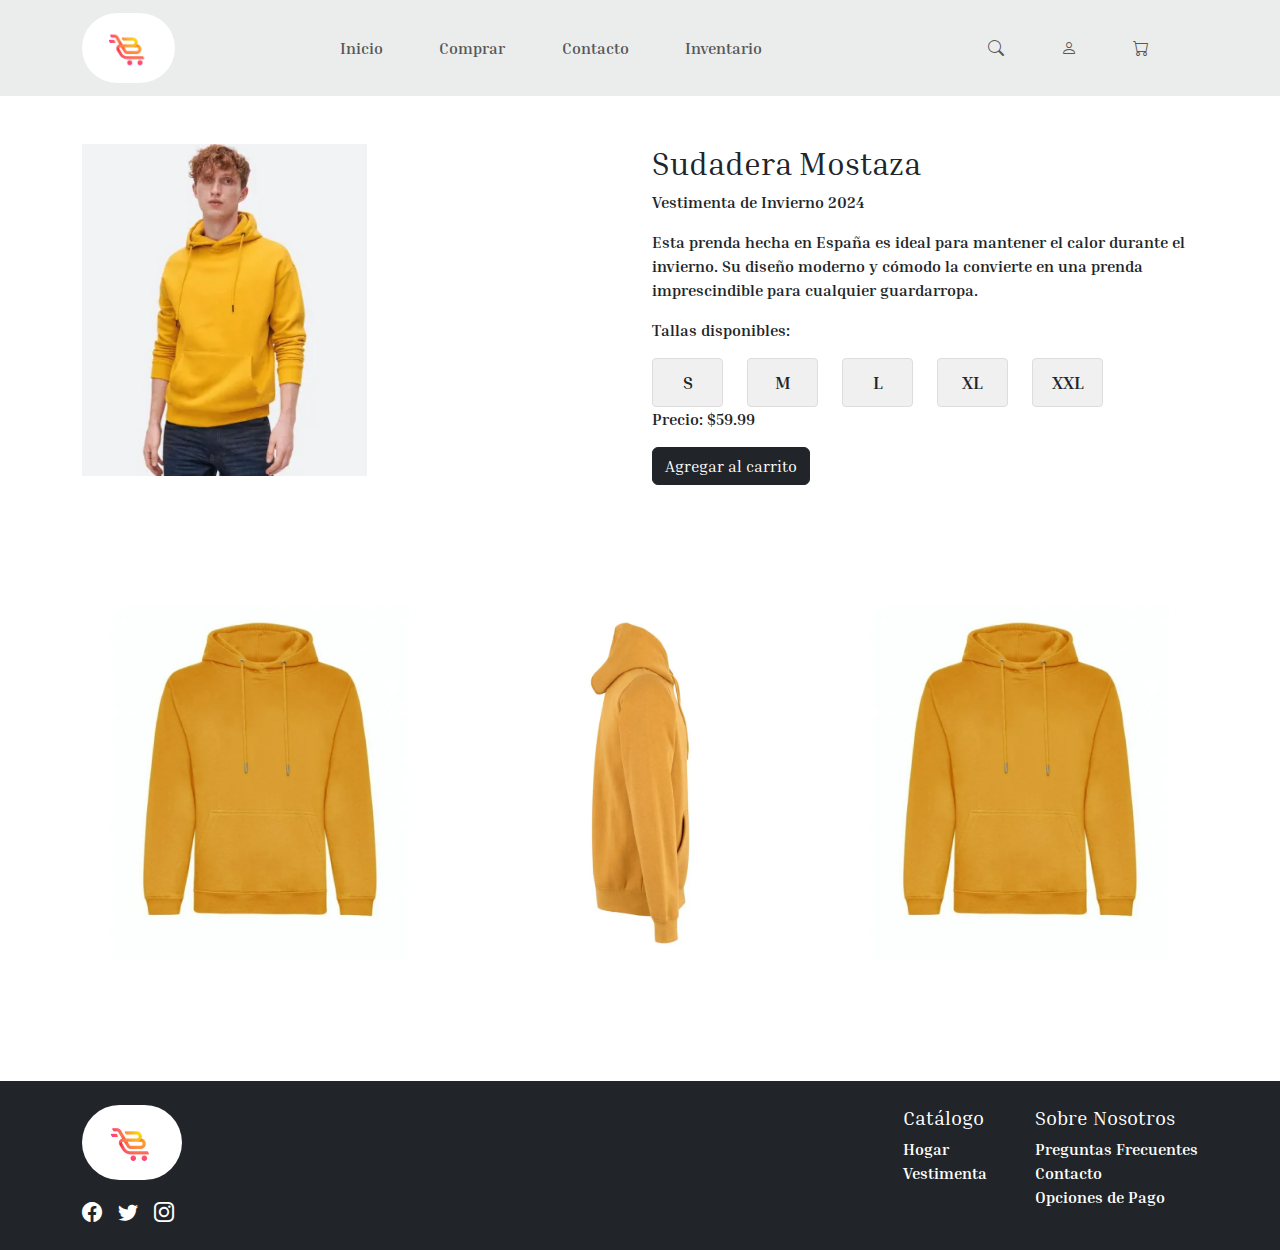
<file: detalle.html>
<!DOCTYPE html>
<html lang="en">
    <head>
        <meta charset="UTF-8">
        <meta name="viewport" content="width=device-width, initial-scale=1.0">
        <title>Ecommerce Site</title>
    
        <!-- Bootstrap CSS -->
        <link href="https://cdn.jsdelivr.net/npm/bootstrap@5.3.3/dist/css/bootstrap.min.css" rel="stylesheet" integrity="sha384-QWTKZyjpPEjISv5WaRU9OFeRpok6YctnYmDr5pNlyT2bRjXh0JMhjY6hW+ALEwIH" crossorigin="anonymous">
        <link href="https://fonts.googleapis.com/css2?family=Inria+Serif:wght@400;700&display=swap" rel="stylesheet">
        <link href="https://cdn.jsdelivr.net/npm/bootstrap-icons/font/bootstrap-icons.css" rel="stylesheet">
        <link rel="stylesheet" href="estilosGeneral.css"> 
    
    </head>
<body>
    <!-- Navbar -->
    <nav class="navbar navbar-expand-lg" style="background-color: #ebecec;">
        <div class="container">
            <!-- Logo -->
            <a class="navbar-brand" href="#">
                <img src="./imgs/logo3.jpg" alt="Logo de la marca" style="height: 70px; border-radius: 50px; margin-right: 100px;">
            </a>

            <!-- Navbar Items -->
            <div class="collapse navbar-collapse justify-content-evenly" id="navbarNav">
                <ul class="navbar-nav w-100 justify-content-evenly">
                    <li class="nav-item">
                        <a class="nav-link" href="index.html">Inicio</a>
                    </li>
                    <li class="nav-item">
                        <a class="nav-link" href="compras.html">Comprar</a>
                    </li>
                    <li class="nav-item">
                        <a class="nav-link" href="contacto.html">Contacto</a>
                    </li>
                    <li class="nav-item">
                        <a class="nav-link" href="inventario.html">Inventario</a>
                    </li>
                    <!-- Icons -->
                    <li class="nav-item">
                        <a class="nav-link" href="#"><i class="fas fa-search"></i></a>
                    </li>
                    
                    <li class="nav-item">
                        <a class="nav-link"  href="#" data-bs-toggle="modal" data-bs-target="#registerModal">
                            <i class="fas fa-user" id="userIcon"></i>
                        </a>
                    </li>

                        
                    <li class="nav-item">
                        <a class="nav-link" href="carrito.html"><i class="fas fa-shopping-cart"></i></a>
                    </li>


                    <li class="nav-item">
                        <a class="nav-link" href="#"><i class="bi bi-search"></i></a>
                    </li>

                    <!-- Aca se activa un modal -->
                    <li class="nav-item">
                        <a class="nav-link" href="#" data-bs-toggle="modal" data-bs-target="#registerModal"><i class="bi bi-person"></i></a>
                    </li>
                    <li class="nav-item">
                        <a class="nav-link" href="#"><i class="bi bi-cart"></i></a>
                    </li>
                </ul>
            
    </nav>

    <!-- Modal -->
    <div class="modal fade" id="registerModal" tabindex="-1" aria-labelledby="registerModalLabel" aria-hidden="true">
        <div class="modal-dialog">
            <div class="modal-content">
                <div class="modal-header">
                    <h5 class="modal-title" id="registerModalLabel">Registrar Usuario</h5>
                    <button type="button" class="btn-close" data-bs-dismiss="modal" aria-label="Close"></button>
                </div>
                <div class="modal-body">
                    <form id="registerForm">
                        <div class="mb-3">
                            <label for="name" class="form-label">Nombre</label>
                            <input type="text" class="form-control" id="name" placeholder="Ingrese su nombre" required>
                        </div>
                        <div class="mb-3">
                            <label for="username" class="form-label">Usuario</label>
                            <input type="text" class="form-control" id="username" placeholder="Ingrese su usuario" required>
                        </div>
                        <div class="mb-3">
                            <label for="email" class="form-label">Correo Electrónico</label>
                            <input type="email" class="form-control" id="email" placeholder="Ingrese su correo" required>
                        </div>
                        <div class="mb-3">
                            <label for="password" class="form-label">Contraseña</label>
                            <input type="password" class="form-control" id="password" placeholder="Ingrese su contraseña" required>
                        </div>
                        <button type="button" id="registerBtn" class="btn btn-primary">Registrar</button>
                    </form>
                </div>
            </div>
        </div>
    </div>

    <!-- Modal for Log out -->
    <div class="modal fade" id="logoutModal" tabindex="-1" aria-labelledby="logoutModalLabel" aria-hidden="true">
        <div class="modal-dialog">
            <div class="modal-content">
                <div class="modal-header">
                    <h5 class="modal-title" id="logoutModalLabel">¿Estás seguro que deseas cerrar sesión?</h5>
                    <button type="button" class="btn-close" data-bs-dismiss="modal" aria-label="Close"></button>
                </div>
                <div class="modal-body">
                    <button type="button" id="logoutBtn" class="btn btn-danger">Cerrar sesión</button>
                </div>
            </div>
        </div>
    </div>

    <!-- Product Details Section -->
    <section class="container py-5">
        <div class="row">
            <!-- Left Side with Product Image -->
            <div class="col-md-6 mb-4">
                <img src="imgs/image-product.png" class="img-fluid" alt="Product Image">
            </div>

            <!-- Right Side with Product Details -->
            <div class="col-md-6 mb-4">
                <h2>Sudadera Mostaza</h2>
                <p><strong>Vestimenta de Invierno 2024</strong></p>
                <p>Esta prenda hecha en España es ideal para mantener el calor durante el invierno. Su diseño moderno y cómodo la convierte en una prenda imprescindible para cualquier guardarropa.</p>

                <!-- Available Sizes -->
                <p><strong>Tallas disponibles:</strong></p>
                <div class="row">
                    <div class="col-2">
                        <div class="size-box">S</div>
                    </div>
                    <div class="col-2">
                        <div class="size-box">M</div>
                    </div>
                    <div class="col-2">
                        <div class="size-box">L</div>
                    </div>
                    <div class="col-2">
                        <div class="size-box">XL</div>
                    </div>
                    <div class="col-2">
                        <div class="size-box">XXL</div>
                    </div>
                </div>

                <!-- Price and Add to Cart Button -->
                <p><strong>Precio:</strong> $59.99</p>
                <a href="#" class="btn btn-dark">Agregar al carrito</a>
            </div>
        </div>
    </section>

    <!-- Related Images Row Section -->
    <section class="container py-5">
        <div class="row">
            <div class="col-md-4 mb-4">
                <img src="imgs/ima1.png" class="img-fluid" alt="Image 1">
            </div>
            <div class="col-md-4 mb-4">
                <img src="imgs/ima2.png" class="img-fluid" alt="Image 2">
            </div>
            <div class="col-md-4 mb-4">
                <img src="imgs/ima1.png" class="img-fluid" alt="Image 3">
            </div>
        </div>
    </section>

    <!-- Additional CSS for Size Boxes -->
    <style>
        .size-box {
            background-color: #f0f0f0;
            text-align: center;
            padding: 10px;
            font-size: 18px;
            font-weight: bold;
            border: 1px solid #ddd;
            border-radius: 4px;
            cursor: pointer;
        }
        .size-box:hover {
            background-color: #e0e0e0;
        }
    </style>





    <!-- Footer -->
    <footer class="bg-dark text-white py-4 mt-5">
        <div class="container">
            <div class="d-flex justify-content-between align-items-start">
                <!-- Left Side -->
                <div>
                    <!-- Logo -->
                    <img src="imgs/logo3.jpg" alt="E-Shop Logo" style="height: 75px; border-radius: 50px;">
                    <!-- Social Media Icons -->
                    <div class="d-flex mt-3">
                        <a href="#" class="text-white me-3" style="font-size: 20px;"><i class="bi bi-facebook"></i></a>
                        <a href="#" class="text-white me-3" style="font-size: 20px;"><i class="bi bi-twitter"></i></a>
                        <a href="#" class="text-white" style="font-size: 20px;"><i class="bi bi-instagram"></i></a>
                    </div>
                </div>
    
                <!-- Right Side -->
                <div class="d-flex">
                    <!-- First Column -->
                    <div class="me-5">
                        <h5>Catálogo</h5>
                        <ul class="list-unstyled">
                            <li>Hogar</li>
                            <li>Vestimenta</li>
                        </ul>
                    </div>
                    <!-- Second Column -->
                    <div>
                        <h5>Sobre Nosotros</h5>
                        <ul class="list-unstyled">
                            <li>Preguntas Frecuentes</li>
                            <li>Contacto</li>
                            <li>Opciones de Pago</li>
                        </ul>
                    </div>
                </div>
            </div>
        </div>
    </footer>


    <!-- Bootstrap JavaScript -->
    <script src="https://cdn.jsdelivr.net/npm/bootstrap@5.3.3/dist/js/bootstrap.bundle.min.js" integrity="sha384-YvpcrYf0tY3lHB60NNkmXc5s9fDVZLESaAA55NDzOxhy9GkcIdslK1eN7N6jIeHz" crossorigin="anonymous"></script>
    <script src="https://cdn.jsdelivr.net/npm/@popperjs/core@2.11.8/dist/umd/popper.min.js" integrity="sha384-I7E8VVD/ismYTF4hNIPjVp/Zjvgyol6VFvRkX/vR+Vc4jQkC+hVqc2pM8ODewa9r" crossorigin="anonymous"></script>
    <script src="https://cdn.jsdelivr.net/npm/bootstrap@5.3.3/dist/js/bootstrap.min.js" integrity="sha384-0pUGZvbkm6XF6gxjEnlmuGrJXVbNuzT9qBBavbLwCsOGabYfZo0T0to5eqruptLy" crossorigin="anonymous"></script>


    <!-- Custom JS -->
    <script src="script.js"></script>

</body>
</html>
</file>
<file: estilosGeneral.css>
body{
    font-family: 'Inria Serif', serif;
    font-weight: bold;
}

.navbar {
    font-family: 'Inria Serif', serif;
    font-weight: bold;
}

.hero-section {
    display: flex;
    align-items: center;
    justify-content: space-between;
    height: 100vh;
    padding: 0 5%;
    background-color: #f8f9fa;
}

.hero-left {
    text-align: left;
    width: 50%;
}

.hero-title {
    font-size: 64px;
    font-weight: bold;
    margin-bottom: 20px;
}

.hero-button {
    font-size: 18px;
    padding: 10px 20px;
    border: none;
    background-color: #040404;
    color: white;
    border-radius: 5px;
    text-decoration: none;
}

.hero-button:hover {
    background-color: #0056b3;
}

.hero-right img {
    max-width: 70%;
    height: auto;
    display: block;
    margin: 0 auto;
    border-radius: 80px 0 80px 0;
    border: #040404 solid 0.5px;
}


.image-section {
    display: flex;
    margin: 20px 5%;
}

.image-section img {
    height: 100%;
    object-fit: cover;
}

.image-large {
    width: 75%;
    margin-right: 10px;
    height: fit-content;
}

.image-small {
    width: 25%;
}

.card{
    
}



 /* Section Title */

.hogar-section {
    display: flex;
    flex-direction: column;
    position: relative;
    justify-items: center;
    align-items: center;
    width: 100%;
    height: auto;
}
.hogar-title {
        font-family: 'Inria Serif', serif;
        font-size: 36px;
        font-weight: bold;
        margin-bottom: 30px;
}


.hogar-image-wrapper {
    position: relative;
    width: 80%;
    height: auto;
}

.hogar-image {
    display: block;
    height: auto;
}

/* Overlay Rectangle */
.hogar-overlay {
    position: absolute;
    bottom: 70px;
    left: 70px;
    background-color: rgba(204, 181, 181, 0.8); 
    padding: 20px;
    color: #1c1c1c;
    font-weight: bold;
    border-radius: 5px;
    width: 400px;
    height: 150px;
}

.hogar-overlay-title {
    font-family: 'Inria Serif', serif;
    font-size: 28px;
    margin-bottom: 15px;
}

/* Button */
.hogar-overlay-button {
    display: inline-block;
    font-size: 18px;
    padding: 10px 20px;
    color: white;
    background-color: #b88e2f;
    border: none;
    text-decoration: none;
    border-radius: 5px;
    font-weight: bold;
}

.hogar-overlay-button:hover {
    background-color: #a67c26;
}
</file>
